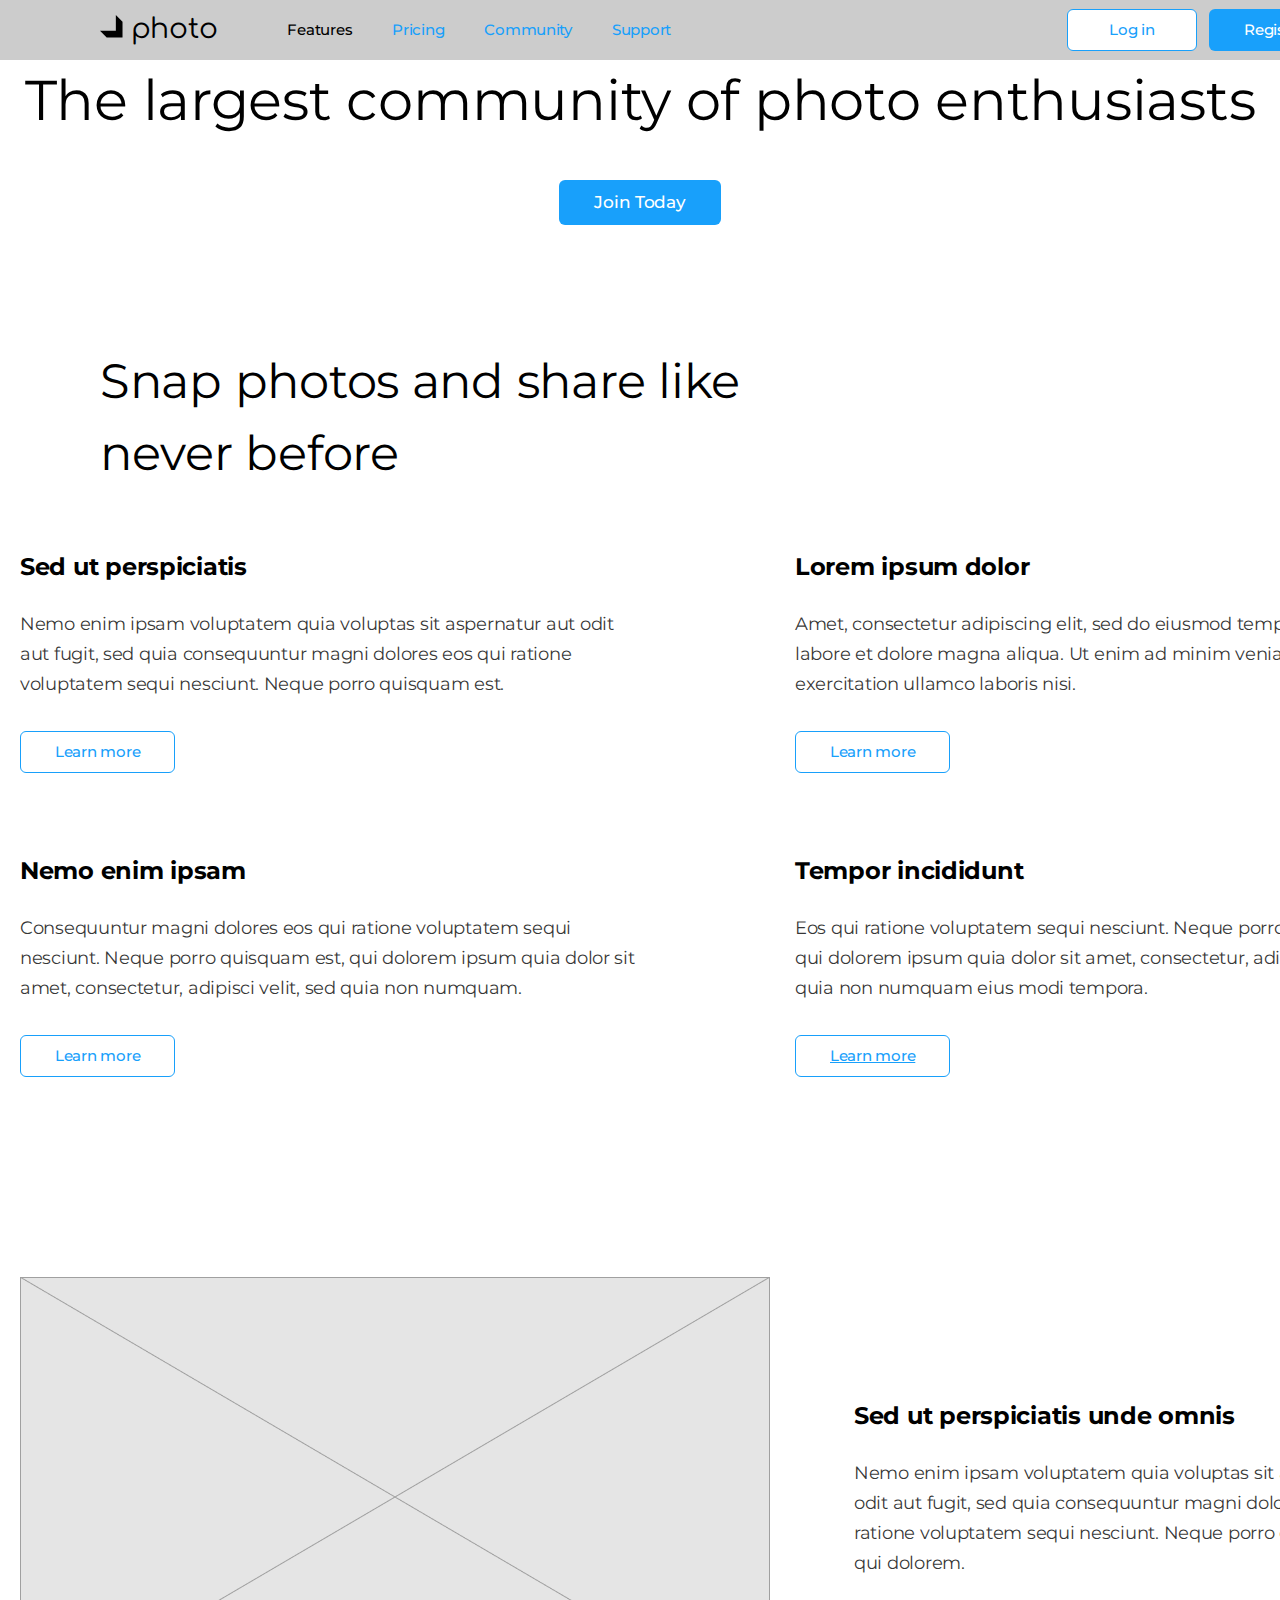
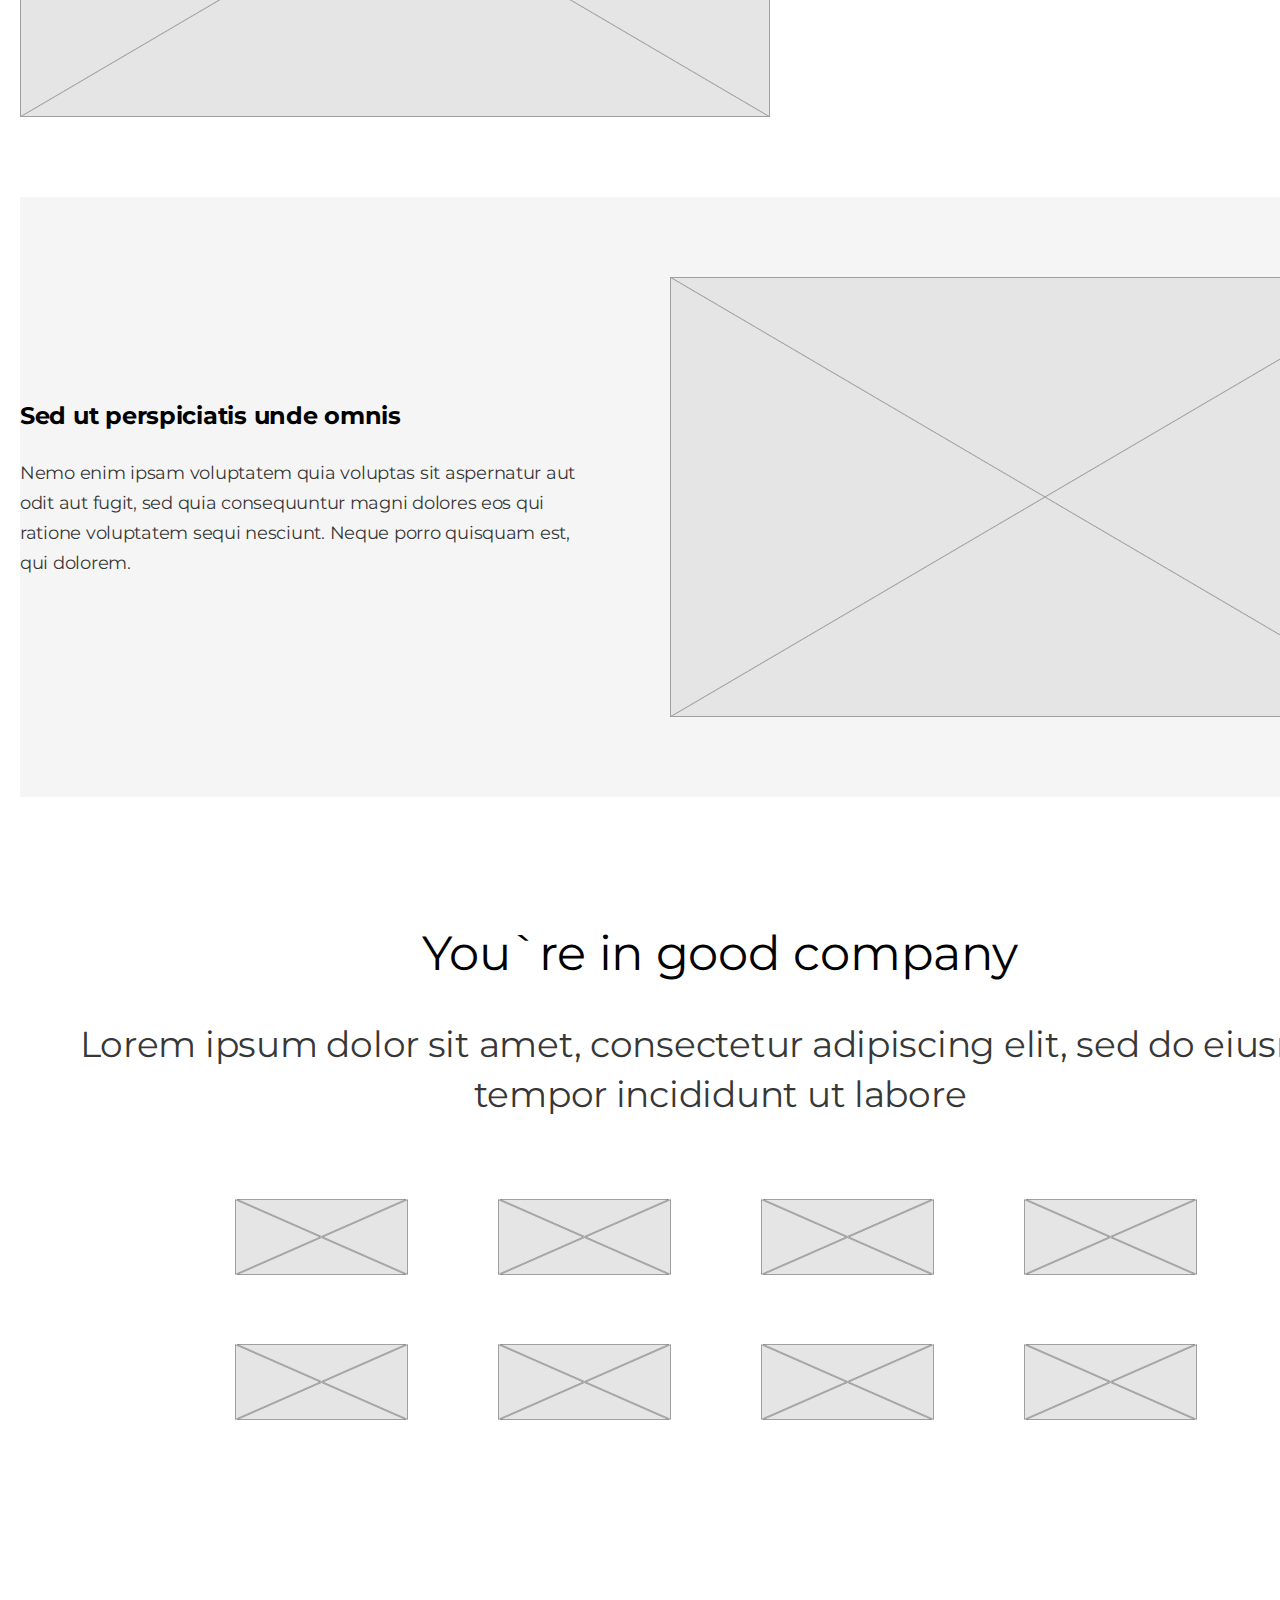
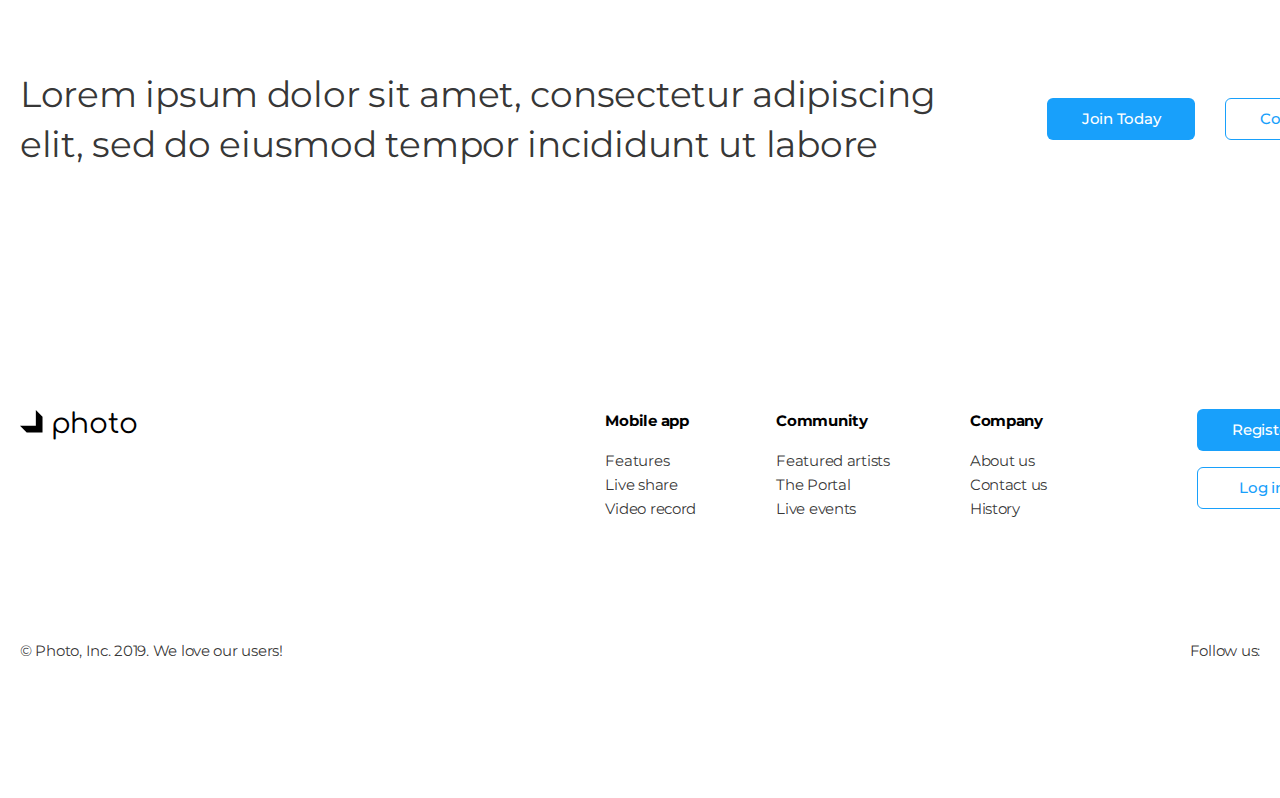
<file: index.html>
<!DOCTYPE html>
<html lang="en">
  <head>
    <meta charset="UTF-8" />
    <meta http-equiv="X-UA-Compatible" content="IE=edge" />
    <meta name="viewport" content="width=device-width, initial-scale=1.0" />
    <title>Photo app</title>
    <link rel="preconnect" href="https://fonts.googleapis.com" />
    <link rel="preconnect" href="https://fonts.gstatic.com" crossorigin />
    <link
      href="https://fonts.googleapis.com/css2?family=Comfortaa&family=Montserrat:wght@400;500;700&display=swap"
      rel="stylesheet"
    />
    <link
      rel="stylesheet"
      href="https://cdnjs.cloudflare.com/ajax/libs/modern-normalize/1.1.0/modern-normalize.min.css"
    />
    <link rel="stylesheet" href="./css/styles.css" />
    <!-- <link rel="stylesheet" href="./css/common.css" />
    <link rel="stylesheet" href="./css/main.css" /> -->
    <!-- подключенный последним будет иметь приоритет -->
    <!--css подключается после tag title согласно спецификации-->
  </head>
  <body>
    <!-- <div class="test-container">
      <div class="flex-container">
        <div class="flex-element">
          Lorem ipsum dolor sit amet consectetur, adipisicing elit. Dolorem ut quo hic, nobis
          commodi id iste beatae magnam voluptatem odit! Eum, temporibus? Dolorum, repellat sequi
          qui recusandae esse enim placeat.
        </div>
        <div class="flex-element">
          Tempora, distinctio? Odit, voluptatem! Voluptatum aspernatur neque velit magni natus
          dolorem, suscipit, est, nihil maxime unde nobis labore totam dolorum cum numquam et aut
          itaque debitis quasi ducimus rerum. Provident.
        </div>
        <div class="flex-element">
          Nam earum quidem fugiat unde velit exercitationem! Necessitatibus, nobis minima esse
          temporibus, ipsa facere, minus iure ex optio inventore dignissimos laudantium quam eos
          eaque asperiores quis consectetur? A, nam dolore.
        </div>
        <div class="flex-element">
          Exercitationem temporibus minima reprehenderit iste laboriosam quod eius blanditiis
          distinctio in soluta magni ea consequuntur, aperiam vitae quos consectetur provident sed
          fugiat dolorem esse quas labore porro expedita. Eaque, cumque!
        </div>
        <div class="flex-element">
          Ad hic et eum amet suscipit ducimus. Amet, perferendis voluptatibus impedit distinctio
          cumque sit necessitatibus saepe, dolores sequi, aliquid nemo voluptatum accusamus harum
          accusantium enim explicabo. Ea amet numquam consectetur!
        </div>
        <div class="flex-element">
          Dolor, mollitia necessitatibus! Cumque laudantium fugiat modi aut sequi maxime, vitae ea
          officiis. Aliquam esse perspiciatis excepturi magnam quae commodi repudiandae repellendus,
          magni facere, nostrum odit libero eum expedita dolore.
        </div>
      </div>
    </div> -->
    <header class="page-header">
      <!-- <div class="container"> -->
      <nav class="container main-nav">
        <a href="./index.html" class="logo link">
          <img src="./images/logo.svg" alt="logo" />
          photo
        </a>
        <ul class="site-nav list">
          <li class="item">
            <a href="./features.html" class="link current">Features</a>
          </li>
          <li class="item"><a href="/" class="link">Pricing</a></li>
          <li class="item"><a href="/community.html" class="link">Community</a></li>
          <li class="item"><a href="/" class="link">Support</a></li>
        </ul>
        <ul class="auth-nav list">
          <li class="item"><a href="/" class="button primary link">Log in</a></li>
          <li class="item"><a href="/" class="button secondary link">Register</a></li>
        </ul>
      </nav>
      <!-- </div> -->
    </header>
    <main>
      <!-- <div> -->
      <!--тег div тут використаний для пізнішого оформлення у css, для верстки він не потрібен-->
      <section class="hero">
        <h1 class="hero-title">The largest community of photo enthusiasts</h1>
        <a href="/" class="button secondary link">Join Today</a>
      </section>
      <!-- </div> -->
      <section class="section">
        <div class="container">
          <h2 class="section-title feature-list-main-title">
            Snap photos and share like never before
          </h2>
          <ul class="feature-list list">
            <li class="item">
              <h3 class="title">Sed ut perspiciatis</h3>
              <p class="text">
                Nemo enim ipsam voluptatem quia voluptas sit aspernatur aut odit aut fugit, sed quia
                consequuntur magni dolores eos qui ratione voluptatem sequi nesciunt. Neque porro
                quisquam est.
              </p>
              <a href="/" class="button primary link">Learn more</a>
            </li>
            <li class="item">
              <h3 class="title">Lorem ipsum dolor</h3>
              <p class="text">
                Amet, consectetur adipiscing elit, sed do eiusmod tempor incididunt ut labore et
                dolore magna aliqua. Ut enim ad minim veniam, quis nostrud exercitation ullamco
                laboris nisi.
              </p>
              <a href="/" class="button primary link">Learn more</a>
            </li>
            <li class="item">
              <h3 class="title">Nemo enim ipsam</h3>
              <p class="text">
                <!--class на даному етапі не потрібен, оскільки весь стиль наслідується від <body>-->
                Consequuntur magni dolores eos qui ratione voluptatem sequi nesciunt. Neque porro
                quisquam est, qui dolorem ipsum quia dolor sit amet, consectetur, adipisci velit,
                sed quia non numquam.
              </p>
              <a href="/" class="button primary link">Learn more</a>
            </li>
            <li class="item">
              <h3 class="title">Tempor incididunt</h3>
              <p class="text">
                Eos qui ratione voluptatem sequi nesciunt. Neque porro quisquam est, qui dolorem
                ipsum quia dolor sit amet, consectetur, adipisci velit, sed quia non numquam eius
                modi tempora.
              </p>
              <a href="/" class="button primary">Learn more</a>
            </li>
          </ul>
        </div>
      </section>
      <section class="section no-padding">
        <div class="container">
          <h2 hidden class="section-title">Work examples</h2>
          <ul class="work-list list">
            <li class="item">
              <img src="./images/placeholder.png" alt="work examles" width="750" />
              <div class="content">
                <h3 class="title">Sed ut perspiciatis unde omnis</h3>
                <p>
                  Nemo enim ipsam voluptatem quia voluptas sit aspernatur aut odit aut fugit, sed
                  quia consequuntur magni dolores eos qui ratione voluptatem sequi nesciunt. Neque
                  porro quisquam est, qui dolorem.
                </p>
              </div>
            </li>
            <li class="item">
              <img src="./images/placeholder.png" alt="work examles" width="750" />
              <div class="content">
                <h3 class="title">Sed ut perspiciatis unde omnis</h3>
                <p>
                  Nemo enim ipsam voluptatem quia voluptas sit aspernatur aut odit aut fugit, sed
                  quia consequuntur magni dolores eos qui ratione voluptatem sequi nesciunt. Neque
                  porro quisquam est, qui dolorem.
                </p>
              </div>
            </li>
          </ul>
        </div>
      </section>
      <section class="section clients">
        <div class="container">
          <h2 class="section-title">You`re in good company</h2>
          <p class="clients-description">
            Lorem ipsum dolor sit amet, consectetur adipiscing elit, sed do eiusmod tempor
            incididunt ut labore
          </p>
          <ul class="list clients-list">
            <li>
              <a href="/" target="_blank" rel="noreferrer noopener nofollow"
                ><img src="./images/logoplaceholder.svg" alt="logoplaceholder"
              /></a>
            </li>
            <!--Атрибут rel тут використаний бо малюнки-посилання переходять на зовнішні ресурси (сайти клієнтів)-->
            <li>
              <a href="/" target="_blank" rel="noreferrer noopener nofollow"
                ><img src="./images/logoplaceholder.svg" alt="logoplaceholder"
              /></a>
            </li>
            <li>
              <a href="/" target="_blank" rel="noreferrer noopener nofollow"
                ><img src="./images/logoplaceholder.svg" alt="logoplaceholder"
              /></a>
            </li>
            <li>
              <a href="/" target="_blank" rel="noreferrer noopener nofollow"
                ><img src="./images/logoplaceholder.svg" alt="logoplaceholder"
              /></a>
            </li>
            <li>
              <a href="/" target="_blank" rel="noreferrer noopener nofollow"
                ><img src="./images/logoplaceholder.svg" alt="logoplaceholder"
              /></a>
            </li>
            <li>
              <a href="/" target="_blank" rel="noreferrer noopener nofollow"
                ><img src="./images/logoplaceholder.svg" alt="logoplaceholder"
              /></a>
            </li>
            <li>
              <a href="/" target="_blank" rel="noreferrer noopener nofollow"
                ><img src="./images/logoplaceholder.svg" alt="logoplaceholder"
              /></a>
            </li>
            <li>
              <a href="/" target="_blank" rel="noreferrer noopener nofollow"
                ><img src="./images/logoplaceholder.svg" alt="logoplaceholder"
              /></a>
            </li>
          </ul>
        </div>
      </section>
      <section class="section subscription">
        <div class="container">
          <div class="content">
            <h2 class="section-title visually-hidden">Sign up</h2>
            <p class="section-description">
              Lorem ipsum dolor sit amet, consectetur adipiscing elit, sed do eiusmod tempor
              incididunt ut labore
            </p>
            <!-- <div>
          <a href="/" class="button secondary link">Join Today</a>
          <a href="/" class="button primary link">Contact Us</a>
        </div> -->
            <ul class="list">
              <!--замість ul можна використовувати div, оскільки тут всього два елементи-->
              <li><a href="/" class="button secondary link">Join Today</a></li>
              <!-- # или  пустота в href - єто заглушки, / - єто для локального использования, правильно см. как в лого-->
              <li><a href="/" class="button primary link">Contact Us</a></li>
            </ul>
          </div>
        </div>
      </section>
    </main>
    <footer class="section">
      <div class="container">
        <div class="footer-top-container">
          <a href="./index.html" class="logo link">
            <img src="./images/logo.svg" alt="logo" />
            photo
          </a>
          <ul class="footer-list list">
            <li>
              <a class="link" href="">
                <h2>Mobile app</h2>
                <p>Features</p>
                <p>Live share</p>
                <p>Video record</p>
              </a>
            </li>
            <li>
              <a class="link" href="">
                <h2>Community</h2>
                <p>Featured artists</p>
                <p>The Portal</p>
                <p>Live events</p>
              </a>
            </li>
            <li>
              <a class="link" href="">
                <h2>Company</h2>
                <p>About us</p>
                <p>Contact us</p>
                <p>History</p>
              </a>
            </li>
          </ul>
          <ul class="auth-nav list footer-btn-list">
            <li class="item"><a href="/" class="button secondary link">Register</a></li>
            <li class="item"><a href="/" class="button primary link">Log in</a></li>
          </ul>
        </div>

        <div class="footer-bottom-container">
          <p class="copyright">&#169; Photo, Inc. 2019. We love our users!</p>
          <p class="copyright social">Follow us:</p>
          <ul class="list">
            <li><a href="" aria-label="Facebook link"></a></li>
            <li><a href="" aria-label="Twitter link"></a></li>
            <li><a href="" aria-label="Instagram link"></a></li>
            <li><a href="" aria-label="LinkedIn link"></a></li>
          </ul>
        </div>
      </div>
    </footer>
    <!--1 вариант <footer>
      <ul class="list">
        <li><a href="" class="link">Mobile app</a></li>
        <li><a href="" class="link">Community</a></li>
        <li><a href="" class="link">Company</a></li>
      </ul>
      <a href="./index.html" class="logo link">
        <img src="./images/logo.svg" alt="logo" />
        photo
      </a>
      <ul class="list">
        <li><a href="" class="link">Help desk</a></li>
        <li><a href="" class="link">Blog</a></li>
        <li><a href="" class="link">Resources</a></li>
      </ul>
      <ul class="list">
        <li><a href="" aria-label="Facebook link"></a></li>
        <li><a href="" aria-label="Twitter link"></a></li>
        <li><a href="" aria-label="Instagram link"></a></li>
        <li><a href="" aria-label="LinkedIn link"></a></li>
      </ul>
      <p>&#169; Photo, Inc. 2019. We love our users!</p>
    </footer> -->
  </body>
</html>
</file>
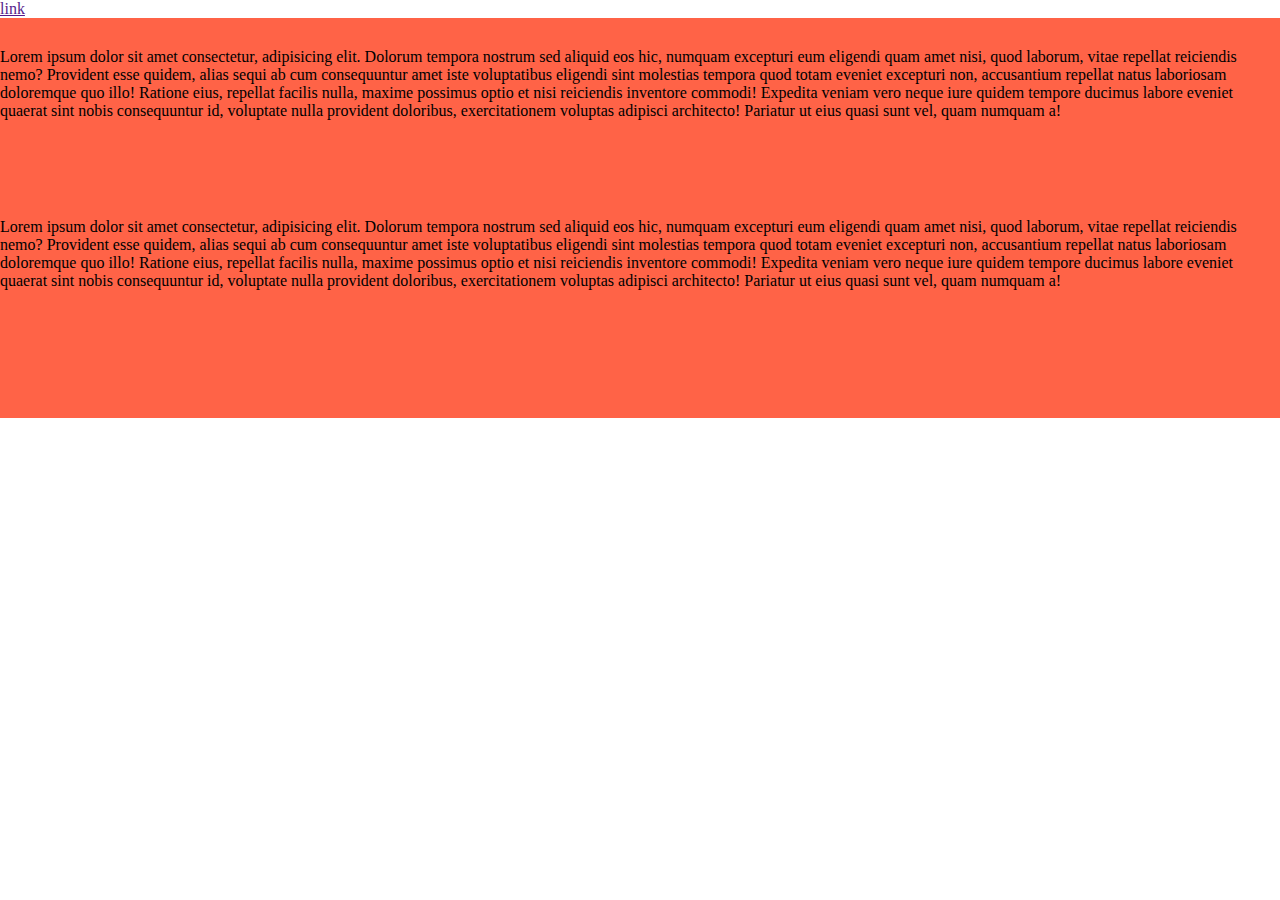
<file: compendium.html>
<!DOCTYPE html>
<html lang="en">
  <head>
    <meta charset="UTF-8" />
    <meta http-equiv="X-UA-Compatible" content="IE=edge" />
    <meta name="viewport" content="width=device-width, initial-scale=1.0" />
    <title>Document</title>
    <link rel="stylesheet" href="./css/compendium.css" />
  </head>
  <body>
    <!-- <div class="box">
      Lorem ipsum dolor sit amet consectetur adipisicing elit. Nulla vitae corporis nam vero
      asperiores quasi ab sint laboriosam! Dolor sint dignissimos ipsam consequuntur temporibus eum,
      repellat dolorem reiciendis vel possimus, nihil id beatae, assumenda dolores. Molestias quasi
      velit voluptas eligendi dicta similique ullam labore? Neque voluptates facilis modi velit
      quae.
    </div>
    <div class="box">
      Lorem ipsum dolor sit amet consectetur adipisicing elit. Nulla vitae corporis nam vero
      asperiores quasi ab sint laboriosam! Dolor sint dignissimos ipsam consequuntur temporibus eum,
      repellat dolorem reiciendis vel possimus, nihil id beatae, assumenda dolores. Molestias quasi
      velit voluptas eligendi dicta similique ullam labore? Neque voluptates facilis modi velit
      quae.
    </div>

    <div class="box">
      Lorem ipsum dolor sit amet consectetur adipisicing elit. Nulla vitae corporis nam vero
      asperiores quasi ab sint laboriosam! Dolor sint dignissimos ipsam consequuntur temporibus eum,
      repellat dolorem reiciendis vel possimus, nihil id beatae, assumenda dolores. Molestias quasi
      velit voluptas eligendi dicta similique ullam labore? Neque voluptates facilis modi velit
      quae.
    </div> -->
    <!-- <div class="box"></div> -->
    <a href="" class="link">link</a>

    <!-- <section>
      <h2>Lorem ipsum dolor sit amet.</h2>
      <p>Lorem ipsum dolor sit amet consectetur adipisicing elit. Odio, laboriosam?</p>
    </section> -->
    <!-- <a href="" class="link btn">Нажми меня 1</a> -->
    <!-- <a href="" class="btn">
      <span class="btn-icon"></span>
      Нажми меня</a
    >
    <div class="box"></div>
    <div class="container">
      <p>
        Lorem ipsum dolor sit amet consectetur adipisicing elit. Ducimus dignissimos repellendus
        dolores qui laborum ex facilis, sequi pariatur ipsam tenetur a aliquid voluptate ratione
        eveniet eos maxime. Dicta soluta debitis pariatur eos officiis quas obcaecati minus corporis
        nesciunt at, ipsa cumque saepe porro atque. Eius reprehenderit quas officia error earum.
      </p>
      <p>
        Ad cupiditate sunt itaque quo saepe fuga consectetur, assumenda maxime natus ex laudantium
        praesentium voluptate aliquam animi dignissimos eveniet, in debitis culpa voluptatum?
        Nesciunt repellendus magni, necessitatibus nam fuga voluptatum fugiat est beatae nulla quasi
        at rerum laboriosam quibusdam commodi voluptatem rem aperiam totam libero modi? Dolor,
        iusto! Amet, delectus.
      </p>
      <p>
        Magni recusandae, dolorum distinctio molestiae dolorem, qui alias error vel fuga impedit
        quia optio laborum, cumque consequuntur! Alias quam, nostrum iusto tempore nisi harum
        aliquam facilis laboriosam in nihil reprehenderit eaque amet voluptate quae porro atque
        optio vitae incidunt dolor officia dicta id minima possimus? Suscipit debitis iusto
        recusandae accusamus.
      </p>
      <p>
        Soluta iste similique labore a illo eveniet aliquam voluptate, consectetur laboriosam
        recusandae nostrum dolor id, perferendis doloremque repudiandae adipisci fugiat modi! Amet
        nisi alias distinctio molestiae laudantium eligendi error et dolores cupiditate at commodi
        nemo eos corrupti, sint quisquam recusandae perspiciatis eum harum illo facilis asperiores
        dolor assumenda ratione reiciendis!
      </p>
      <p>
        Modi molestiae mollitia ipsum dolores voluptate ullam ratione ab nam quia fugiat quis
        molestias omnis illo consequuntur, nihil ea! Sed corrupti architecto modi nostrum assumenda
        voluptatem qui libero ad cupiditate blanditiis facilis laborum veritatis, temporibus ipsa
        officia itaque sint magni vel? Eligendi nam quae voluptas voluptatibus officia delectus
        nostrum id?
      </p>
      <p>
        Ducimus officiis at, sed quod deserunt mollitia, excepturi adipisci omnis veritatis optio,
        repudiandae dolorum sit ab numquam aliquam exercitationem unde ipsa molestias? Atque
        temporibus voluptatum possimus autem harum blanditiis accusantium id animi, esse expedita
        consequatur officiis et voluptate deserunt repellendus tenetur aspernatur reprehenderit
        dignissimos ut voluptates pariatur? Debitis, omnis quae.
      </p>
    </div>
    <button class="btn">кнопка</button> -->

    <section class="section-one">
      <p>
        Lorem ipsum dolor sit amet consectetur, adipisicing elit. Dolorum tempora nostrum sed
        aliquid eos hic, numquam excepturi eum eligendi quam amet nisi, quod laborum, vitae repellat
        reiciendis nemo? Provident esse quidem, alias sequi ab cum consequuntur amet iste
        voluptatibus eligendi sint molestias tempora quod totam eveniet excepturi non, accusantium
        repellat natus laboriosam doloremque quo illo! Ratione eius, repellat facilis nulla, maxime
        possimus optio et nisi reiciendis inventore commodi! Expedita veniam vero neque iure quidem
        tempore ducimus labore eveniet quaerat sint nobis consequuntur id, voluptate nulla provident
        doloribus, exercitationem voluptas adipisci architecto! Pariatur ut eius quasi sunt vel,
        quam numquam a!
      </p>
    </section>
    <section class="section-two">
      <p>
        Lorem ipsum dolor sit amet consectetur, adipisicing elit. Dolorum tempora nostrum sed
        aliquid eos hic, numquam excepturi eum eligendi quam amet nisi, quod laborum, vitae repellat
        reiciendis nemo? Provident esse quidem, alias sequi ab cum consequuntur amet iste
        voluptatibus eligendi sint molestias tempora quod totam eveniet excepturi non, accusantium
        repellat natus laboriosam doloremque quo illo! Ratione eius, repellat facilis nulla, maxime
        possimus optio et nisi reiciendis inventore commodi! Expedita veniam vero neque iure quidem
        tempore ducimus labore eveniet quaerat sint nobis consequuntur id, voluptate nulla provident
        doloribus, exercitationem voluptas adipisci architecto! Pariatur ut eius quasi sunt vel,
        quam numquam a!
      </p>
    </section>
  </body>
</html>
</file>
<file: css/styles.css>
/* #000000 - цвет основного текста */
/* rgba(0, 0, 0, 0.8) - вторичный цвет текста */
/* #FFFFFF - белый цвет */
/* #18A0FB акцент */
/* #F5F5F5 вторичный цвет бекграунда */

:root {
  --primary-text-color: rgba(0, 0, 0, 0.8);
  --title-text-color: #000000;
  --accent-color: #18a0fb;
  --primary-bg-color: #ffffff;
  --secondary-bg-color: #f5f5f5;
}

.visually-hidden {
  position: absolute;
  white-space: nowrap;
  width: 1px;
  height: 1px;
  overflow: hidden;
  border: 0;
  padding: 0;
  clip: rect(0 0 0 0);
  clip-path: inset(50%);
  margin: -1px;
}

/* .test-container {
  width: 1230px;
  padding-left: 15px;
  padding-right: 15px;
  margin-left: auto;
  margin-right: auto;
}

.flex-container {
  display: flex;
  flex-wrap: wrap;
  (margin: -15px;)
  justify-content: space-between; - подходит, если уверены, что не пропадет контен, иначе будет дырка!
}

.flex-element {
  width: 380px; / calc((100% - 2 * 30px) / 3)
  margin-right: 30px;
  margin-bottom: 30px;
  (margin: 15px;)
}

.flex-element:nth-child(3n) {
  margin-right: 0;
}

.flex-element:not(:nth-child(3n)) {
  margin-right: 30px;
}

.flex-element:nth-last-child(-n + 3) {
  margin-bottom: 0;
} 

.flex-element:not(:nth-last-child(-n+3){
  margin-right: 30px;
}

*/

body {
  background-color: var(--primary-bg-color);
  color: var(--primary-text-color);
  font-family: Montserrat /* or "Montserrat" */, sans-serif;
  letter-spacing: -0.015em;
  font-size: 18px;
  line-height: 1.67;
}
.list {
  margin: 0;
  padding: 0;
  list-style: none;
}

/* h1,
h2,
h3,
h4,
h5,
h6,
p {
  margin-top: 0;
  margin-bottom: 0;
} */

.link {
  text-decoration: none;
}

/* .centered {
  text-align: center;
} */

.page-header {
  /* padding-top: 14px; */
  background-color: #ccc;
}
.container {
  margin-left: auto;
  margin-right: auto;
  /* width: 1720px; */
  width: 1440px;
  padding-left: 20px;
  padding-right: 20px;
  /* outline: 2px solid tomato; */
}
/* .page-header {
  padding-top: 14px; 
  padding-bottom: 14px;
}  */

.main-nav {
  display: flex;
  align-items: center;
}

.page-header .logo {
  margin-left: 80px;
}

.logo {
  /* display: inline-block;
  padding-top: 14px; */
  font-family: 'Comfortaa', cursive;
  font-size: 28px;
  line-height: 1.14;
  /* text-decoration: none; list-style: none; - второй вариант, в каждом селекторе для ссылки и списка прописать свойство text-decoration и list-style */
  color: var(--title-text-color);
}
.logo:hover,
.logo:focus {
  color: var(--accent-color);
}

.site-nav {
  display: flex;
  margin-left: 70px;
  /* width: 200px; */
}

.site-nav .item:not(:last-child) {
  /* outline: 2px solid tomato; */
  margin-right: 40px;
}

/* .site-nav .item + .item { селектор соседа, т.е. применяеться ко всему, что после (ниже в коде) соседа (+)
  margin-left: 40px;
} */

.site-nav .link {
  display: block;
  padding-top: 21px;
  padding-bottom: 21px;
  /* margin-top: 21px;
  margin-bottom: 21px; */
  color: var(--accent-color);
  font-weight: 500;
  font-size: 15px;
  line-height: 1.2;
}
.site-nav .link:hover,
.site-nav .link:focus {
  color: var(--title-text-color);
}
.site-nav .link.current {
  color: var(--title-text-color);
}

.auth-nav {
  display: flex;
  margin-left: auto;
  margin-right: 80px;
  /* padding-right: 80px; */
}

.auth-nav .item:not(:last-child) {
  margin-right: 12px;
}
/* .auth-nav .item + .item {
  margin-right: 12px;
} */

/* button */

.button {
  display: inline-block;
  border-radius: 6px;
  border: 1px solid transparent;
  padding: 11px 34px;
  min-width: 130px;
  color: var(--title-text-color);
  background-color: var(--primary-bg-color);
  font-family: inherit;
  font-weight: 500;
  font-size: 15px;
  line-height: 1.2;
  text-align: center;
}
.button.primary {
  background-color: var(--primary-bg-color);
  color: var(--accent-color);
  border-color: var(--accent-color);
}
.button.secondary {
  background-color: var(--accent-color);
  color: var(--primary-bg-color);
}

.hero {
  text-align: center;
}

.hero-title {
  margin-top: 0;
  margin-bottom: 40px;
  color: var(--title-text-color);
  font-weight: 400;
  font-size: 56px;
  line-height: 1.43;
  /* text-align: center; */
}

.hero .button {
  font-weight: 500;
  font-size: 17px;
  line-height: 1.23;
}

.section {
  padding-top: 120px;
  padding-bottom: 120px;
}

.section.no-padding {
  padding-top: 0;
  padding-bottom: 0;
}

.section-title {
  margin-top: 0;
  margin-bottom: 60px;
  color: var(--title-text-color);
  font-weight: 400;
  font-size: 48px;
  line-height: 1.5;
}

.feature-list-main-title {
  margin-left: 80px;
  max-width: 750px;
}

.feature-list {
  display: flex;
  flex-wrap: wrap;
  margin: -40px -75px;
}

.feature-list .item {
  /* width: 350px; */
  width: 625px;
  margin: 40px 75px;
}

/* .feature-list {
  display: flex;
  flex-wrap: wrap;
  justify-content: space-between;
  column-gap: 148px;
  row-gap: 60px;
}

.feature-list .item {
  max-width: 686px;
}

.feature-list .item:nth-child(2n) {
  margin-right: 80px;
}

.feature-list .item:nth-child(2n + 1) {
  margin-left: 80px;
} */

.feature-list .title,
.work-list .title {
  margin-top: 0;
  margin-bottom: 24px;
  color: var(--title-text-color);
  font-weight: 700;
  font-size: 24px;
  line-height: 1.5;
}
.feature-list .text {
  margin-top: 0;
  margin-bottom: 32px;
}

.work-list > .item {
  display: flex;
  align-items: center;
  padding-top: 80px;
  padding-bottom: 80px;
  background-color: var(--primary-bg-color);
  /* outline: 2px solid tomato; */
}

/* .work-list > .item:nth-child(2n + 1) {
  background-color: var(--primary-bg-color);
} */

.work-list > .item:nth-child(2n) {
  background-color: var(--secondary-bg-color);
  flex-direction: row-reverse;
}

.work-list .item:nth-child(2n + 1) .content {
  /* width: 625px; */
  margin-left: 84px;
  /* margin-right: 60px; */
}

.work-list .item:nth-child(2n) .content {
  /* margin-left: 60px; */
  margin-right: 84px;
}

/* .work-list > .item {
  display: flex;
  align-items: center;
}

.work-list .item:nth-child(n + 1) {
  width: 625px;
  margin-left: 84px;
  margin-right: 60px;
}

.work-list .item:nth-child(2n) {
  flex-direction: row-reverse;
  margin-left: 60px;
  margin-right: 84px;
} */

/* .feature-list .text {
  font-size: 18px;
  line-height: 1.67;
  color: var(--primary-text-color);
} */
/* .feature-list .link {
  color: var(--accent-color);
} */
/* .work-list .title {
  color: var(--title-text-color);
  font-weight: 700;
  font-size: 24px;
  line-height: 1.5;
} */

.clients .section-title {
  /* padding-top: 120px; */
  margin-bottom: 30px;
  text-align: center;
}

.clients-description {
  margin-top: 0;
  margin-bottom: 80px;
  font-size: 36px;
  line-height: 1.39;
  text-align: center;
}

.clients-list {
  display: flex;
  flex-wrap: wrap;
  width: 1060px;
  margin: -30px -40px;
  margin-left: auto;
  margin-right: auto;
}

.clients-list li {
  margin: 30px 45px;
}

.section .section-description {
  width: 943px;
  margin-top: 0;
  margin-bottom: 0;
  font-size: 36px;
  line-height: 1.39;
}

.subscription .content {
  display: flex;
  align-items: center;
}
.subscription .list {
  display: flex;
  margin-left: 84px;
  margin-right: auto;
}

.subscription li:not(:last-child) {
  margin-right: 30px;
}

/* .section-description {
  font-size: 36px;
  line-height: 1.39;
} */

/* Footer 2 вариант*/

.footer-top-container {
  display: flex;
  align-items: flex-start;
}

.footer-list {
  display: flex;
  align-items: flex-start;
  margin-left: auto;
  margin-bottom: 103px;
}

.footer-list > li:not(:last-child) {
  margin-right: 80px;
}

.footer-list h2 {
  margin-top: 0;
  margin-bottom: 16px;
}

.footer-list p {
  margin: 0;
}

.footer-top-container .auth-nav {
  display: block;
  margin-left: 150px;
}

.footer-btn-list .item:not(:last-child) {
  margin-bottom: 16px;
}

.footer-bottom-container {
  display: flex;
}

.social {
  margin-left: auto;
  margin-right: 20px;
  align-items: center;
}

.footer-bottom-container .list {
  display: flex;
  align-items: center;
  gap: 20px;
  margin-right: 80px;
}

.copyright {
  font-size: 15px;
  line-height: 1.6;
}
.footer-list h2 {
  font-weight: 700;
  font-size: 15px;
  line-height: 1.6;
  color: #000000;
}
.footer-list p {
  font-weight: 400;
  font-size: 15px;
  line-height: 1.6;
  color: rgba(0, 0, 0, 0.8);
}
</file>
<file: css/compendium.css>
html {
  box-sizing: border-box;
}
*,
*::before,
*::after {
  box-sizing: inherit;
}

body {
  margin: 0;
  /* background-color: teal; */
}

/* * {
  outline: 2px solid tomato;
}
.box {
  margin-bottom: 50px;
  border: 5px solid tomato;
  padding: 20px;
  margin: 20px;
  background-color: tomato;
  outline: 2px solid tomato;
} */

/* .box {
  height: 400px;
  background-color: tomato;
  margin: 20px;
} */

/* section {
  background-color: tomato;
  margin-top: 10px;
}

h2 {
  margin: 0;
} */

/* .link {
  display: inline-block;
  padding: 20px 40px;
  outline: 2px solid tomato;
} */

/* .btn {
  width: 200px;
  display: inline-block;
  padding: 20px 40px;
  border: 2px solid black;
  border-radius: 3px;
  background-color: tomato;
  color: white;
  text-decoration: none;
} */

/* .btn {
  display: inline-block;
  padding: 20px 40px;
  border: 2px solid black;
  border-radius: 3px;
  background-color: tomato;
  color: white;
  text-decoration: none;
} */

/* .btn:hover,
.btn:focus {
  color: white;
  background-color: #000;
  border-color: tomato;
} */
/* 
.button {
  margin-left: 1000px;
} */

/* .btn-icon {
  display: inline-block;
  width: 20px;
  height: 20px;
  margin-right: 6px;
  background-color: black;
  vertical-align: middle;
} */

.box {
  width: 500px;
  height: 100px;
  background-color: teal;
  margin-left: auto;
  margin-right: auto;
}
.container {
  width: 1200px;
  padding-left: 15px;
  padding-right: 15px;
  /* margin-left: auto;
  margin-right: auto; */
  margin: 0 auto;
  outline: 2px solid tomato;
  background-color: #fff;
}
/* p:not(:first-child) {
  margin-top: -16px;
  outline: 2px solid tomato;
} */

p {
  margin-bottom: 20px;
}
p:not(:first-child) {
  margin-top: 0;
  outline: 2px solid tomato;
}
.btn {
  display: inline;
  background-color: tomato;
}

.section-one {
  height: 200px;
  padding-top: 30px;
  padding-bottom: 10px;
  background-color: tomato;
}

.section-two {
  height: 200px;
  background-color: tomato;
}
p {
  margin-top: 0;
  margin-bottom: 0;
}
</file>
